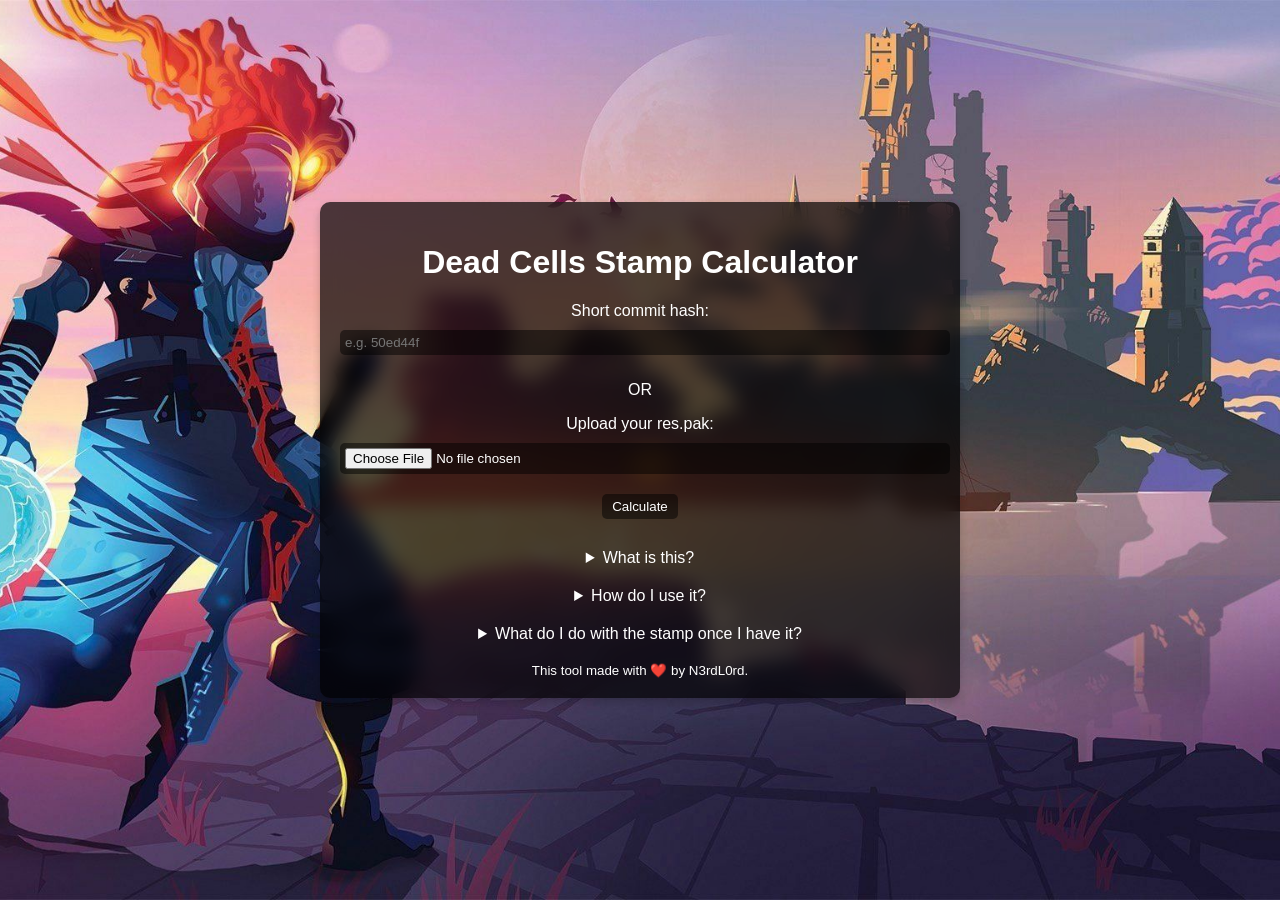
<file: stamptool/index.html>
<!DOCTYPE html>
<html lang="en">
<head>
    <meta charset="UTF-8">
    <meta name="viewport" content="width=device-width, initial-scale=1.0">
    <title>Dead Cells Stamp Calculator</title>
    <style>
        body {
            margin: 0;
            padding: 0;
            height: 100vh;
            display: flex;
            justify-content: center;
            align-items: center;
            background: url('background.jpg') no-repeat center center fixed;
            background-size: cover;
        }
        .floating-container {
            width: 80%;
            max-width: 600px;
            padding: 20px;
            background: rgba(0, 0, 0, 0.692);
            backdrop-filter: blur(10px);
            border-radius: 10px;
            box-shadow: 0 4px 8px rgba(0, 0, 0, 0.2);
            text-align: center;
            color: white;
            font-family: Arial, Helvetica, sans-serif;
        }
        .hidden {
            display: none;
        }
        input, button {
            border: none;
            border-radius: 5px;
            background: rgba(0, 0, 0, 0.5);
            color: white;
        }
        small {
            display: block;
            margin-top: 20px;
        }
        details {
            margin-top: 20px;
        }
        a {
            color: white;
        }
    </style>
</head>
<body>
    <div class="floating-container">
        <h1>Dead Cells Stamp Calculator</h1>
        <label for="commit">Short commit hash:</label>
        <input type="text" id="commit" placeholder="e.g. 50ed44f" style="width: 100%; padding: 5px; margin: 10px 0;">
        <p>OR</p>
        <label for="upload">Upload your res.pak:</label>
        <input type="file" id="upload" style="width: 100%; padding: 5px; margin: 10px 0;" accept=".pak">
        <button id="calculate" style="padding: 5px 10px; margin: 10px 0;">Calculate</button>
        <p id="result_container" class="hidden" style="margin: 10px 0;">
            Your stamp:
            <span id="result" style="background: rgba(0, 0, 0, 0.5); padding: 5px; border-radius: 5px; font-family: monospace;"></span>
        </p>
        <details>
            <summary>What is this?</summary>
            <p>
                In Dead Cells v35, the PAK standard was updated to version <code>1</code> and a 64-byte ASCII string was added to the header. This string is referred to in the code as the "stamp" and is generated using a not-so-secret formula from the game's short commit hash. This tool allows you to generate a valid stamp from a commit hash or extract it from your res.pak file for modding purposes.
            </p>
        </details>
        <details>
            <summary>How do I use it?</summary>
            <p>
                To generate a stamp from a commit hash, simply enter the short commit hash for your game (see image below) in the input field and click the "Calculate" button. To extract the stamp from your res.pak file, click the "Choose File" button and select your res.pak file, then click the "Calculate" button. The stamp will be displayed below the button.
            </p>
            <img src="commit_hash.png" alt="Commit hash location in Dead Cells" style="width: 100%; max-width: 400px; margin: 10px 0;">
        </details>
        <details>
            <summary>What do I do with the stamp once I have it?</summary>
            <p>
                Once you have a stamp, you can pass it to my <a href="https://github.com/N3rdL0rd/alivecells/releases" target="_blank">modified PAKTool</a> with the <code>-s</code> flag, eg:
            </p>
            <pre>PAKTool.exe collapsev1 expanded res_collapsed.pak -s STAMP_HERE</pre>
        </details>
        <small>This tool made with ❤️ by N3rdL0rd.</small>
    </div>

    <script>
        async function generateCommitStamp() {
            const commit = document.getElementById('commit').value;
            const hash = await sha256("Dc02&0hQC#G0:" + commit);
            document.getElementById('result').innerText = hash;
        }

        async function sha256(str) {
            const buffer = new TextEncoder().encode(str);
            const hashBuffer = await crypto.subtle.digest('SHA-256', buffer);
            const hashArray = Array.from(new Uint8Array(hashBuffer));
            return hashArray.map(b => b.toString(16).padStart(2, '0')).join('');
        }

        document.getElementById('calculate').addEventListener('click', async () => {
            const commit = document.getElementById('commit').value;
            const upload = document.getElementById('upload').files[0];
            if (!commit && !upload) {
                alert('Please provide a commit hash or upload a res.pak file.');
                return;
            }

            if (commit) {
                console.log('Generating stamp from commit hash...');
                await generateCommitStamp();
                document.getElementById('result_container').classList.remove('hidden');
            } else {
                console.log('Reading stamp from res.pak...');
                const reader = new FileReader();
                reader.onload = function(event) {
                    const arrayBuffer = event.target.result;
                    const dataView = new DataView(arrayBuffer);

                    const magicBytes = String.fromCharCode(dataView.getUint8(0)) + String.fromCharCode(dataView.getUint8(1)) + String.fromCharCode(dataView.getUint8(2));
                    const version = dataView.getUint8(3);

                    if (magicBytes !== 'PAK') {
                        alert('This doesn\'t look like a pak file.');
                        return;
                    }
                    if (version !== 1) {
                        alert('This tool only supports v1 pak files. You have a v' + version + ' pak file.');
                        return;
                    }

                    const stampStart = 12;
                    const stampEnd = stampStart + 64;

                    let stamp = '';
                    for (let i = stampStart; i < stampEnd; i++) {
                        stamp += String.fromCharCode(dataView.getUint8(i));
                    }

                    document.getElementById('result').innerText = stamp;
                };

                reader.readAsArrayBuffer(upload);
                document.getElementById('result_container').classList.remove('hidden');
                document.getElementById('result').innerText = 'Loading...';
            }
        });
    </script>
</body>
</html>
</file>
